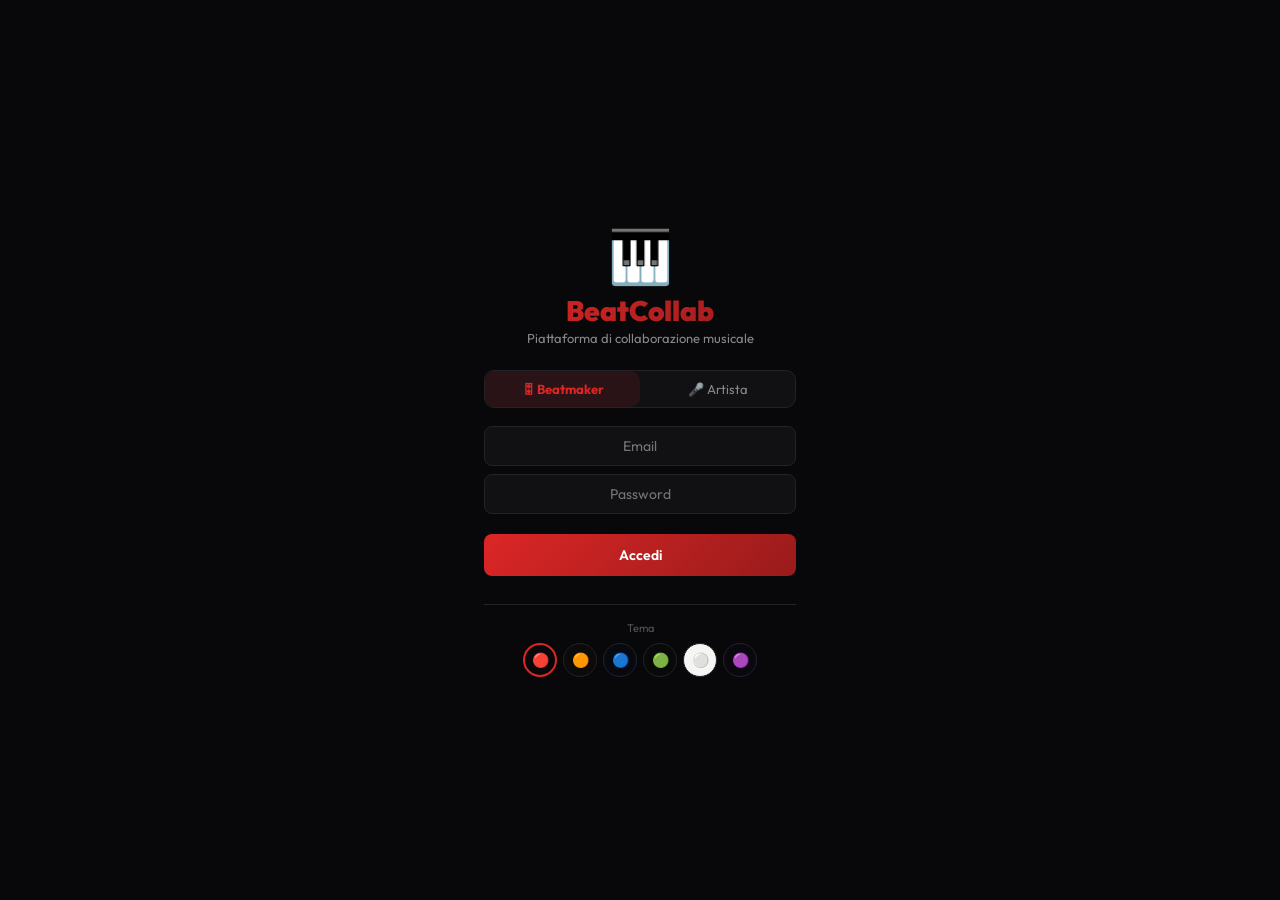
<file: index.html>
<!DOCTYPE html>
<html lang="it">
<head>
<meta charset="UTF-8">
<meta name="viewport" content="width=device-width,initial-scale=1.0">
<meta name="apple-mobile-web-app-capable" content="yes">
<meta name="apple-mobile-web-app-status-bar-style" content="black-translucent">
<meta name="theme-color" content="#08080a">
<link rel="manifest" href="[data-uri]">
<title>BeatCollab</title>
<link href="https://fonts.googleapis.com/css2?family=Outfit:wght@300;400;500;600;700;800;900&display=swap" rel="stylesheet">
<style>
:root{--bg:#08080a;--bg2:#111114;--bg3:#19191e;--card:#131316;--acc:#dc2626;--accH:#ef4444;--accM:rgba(220,38,38,.12);--tx:#f0f0f0;--tx2:#888;--tx3:#555;--brd:#222228;--play:#0c0c0e;--side:#0a0a0c;--grad:linear-gradient(135deg,#dc2626,#991b1b)}
*{margin:0;padding:0;box-sizing:border-box}
body{font-family:'Outfit',sans-serif;background:var(--bg);color:var(--tx);overflow:hidden;height:100vh;height:100dvh;font-size:14px;-webkit-tap-highlight-color:transparent}
::-webkit-scrollbar{width:5px}::-webkit-scrollbar-track{background:var(--bg2)}::-webkit-scrollbar-thumb{background:var(--brd);border-radius:3px}
input,select,textarea,button{font-family:inherit;outline:none}
.i{width:100%;padding:10px 14px;border-radius:8px;border:1px solid var(--brd);background:var(--bg2);color:var(--tx);font-size:14px}
.s{padding:10px 14px;border-radius:8px;border:1px solid var(--brd);background:var(--bg2);color:var(--tx);font-size:14px;cursor:pointer}
.t{width:100%;padding:14px;border-radius:10px;border:1px solid var(--brd);background:var(--bg2);color:var(--tx);font-size:14px;min-height:140px;resize:vertical;line-height:1.6}
.bp{padding:9px 18px;border-radius:8px;border:none;cursor:pointer;font-weight:600;font-size:13px;background:var(--grad);color:#fff;display:inline-flex;align-items:center;gap:7px;transition:all .12s}.bp:hover{filter:brightness(1.1)}
.bg{padding:9px 18px;border-radius:8px;border:1px solid var(--brd);cursor:pointer;font-weight:500;font-size:13px;background:transparent;color:var(--tx2);display:inline-flex;align-items:center;gap:7px;transition:all .12s}.bg:hover{border-color:var(--acc);color:var(--acc)}
.c{background:var(--card);border:1px solid var(--brd);border-radius:14px;padding:18px;transition:border-color .12s}.c:hover{border-color:color-mix(in srgb,var(--acc),transparent 50%)}
.cc{cursor:pointer}.cc:hover{transform:translateY(-2px)}
.b{display:inline-block;padding:3px 10px;border-radius:20px;font-size:11px;font-weight:600;background:var(--accM);color:var(--acc)}
.tg{display:inline-block;padding:2px 8px;border-radius:6px;font-size:11px;background:var(--bg3);color:var(--tx2);margin-right:4px}
.ov{position:fixed;inset:0;background:rgba(0,0,0,.6);z-index:200;display:flex;align-items:center;justify-content:center;backdrop-filter:blur(5px)}
.mo{background:var(--card);border-radius:16px;border:1px solid var(--brd);padding:24px;width:calc(100% - 32px);max-width:540px;max-height:85vh;overflow-y:auto}
.tb{padding:10px 14px;border-radius:8px 8px 0 0;cursor:pointer;font-size:13px;border:none;font-family:inherit;white-space:nowrap;background:transparent;color:var(--tx2);border-bottom:2px solid transparent;transition:all .12s}.tb.a{background:var(--accM);color:var(--acc);font-weight:700;border-bottom-color:var(--acc)}
.si{display:flex;align-items:center;gap:12px;padding:10px 18px;margin:2px 8px;border-radius:10px;cursor:pointer;transition:all .1s;font-size:13px;color:var(--tx2);white-space:nowrap;overflow:hidden}.si:hover{background:var(--bg3)}.si.a{background:var(--accM);color:var(--acc);font-weight:600}
.uz{position:relative;text-align:center;padding:40px 20px;color:var(--tx3);background:var(--bg2);border-radius:12px;border:2px dashed var(--brd);cursor:pointer;transition:all .12s}.uz:hover{border-color:var(--acc);background:var(--accM)}.uz input[type=file]{position:absolute;inset:0;width:100%;height:100%;opacity:0;cursor:pointer}
.ub{position:relative;overflow:hidden;border-radius:8px;display:inline-flex}.ub input[type=file]{position:absolute;inset:0;width:100%;height:100%;opacity:0;cursor:pointer}
.r{display:flex;align-items:center;gap:10px;padding:8px 12px;border-radius:8px;transition:background .1s}.r:hover{background:var(--bg3)}.r.act{background:var(--accM)}
.ib{background:none;border:none;cursor:pointer;padding:2px;flex-shrink:0;color:var(--tx2);transition:color .1s}.ib:hover{color:var(--acc)}
.eb{display:inline-flex;background:var(--bg3);border:1px solid var(--brd);border-radius:16px;padding:2px 8px;font-size:14px;cursor:pointer;transition:all .1s;margin:2px}.eb:hover{background:var(--accM);border-color:var(--acc)}
.cm{margin-bottom:12px;padding:10px 14px;background:var(--bg2);border-radius:10px;border:1px solid var(--brd)}.cm.mi{border-left:2px solid var(--acc)}
.pb{height:5px;background:var(--bg3);border-radius:3px;overflow:hidden}.pf{height:100%;background:var(--grad);border-radius:3px;transition:width .2s}
.sc{background:var(--bg2);border:1px solid var(--brd);border-radius:12px;padding:18px;margin-bottom:12px}
.sh{display:flex;align-items:center;gap:10px;margin-bottom:12px;font-size:15px;font-weight:700}
.fr{display:grid;grid-template-columns:1fr 1fr;gap:10px;margin-bottom:10px}
.fl{font-size:11px;color:var(--tx2);margin-bottom:3px;display:block}
.wv{width:100%;height:48px;border-radius:6px;cursor:pointer}
@keyframes fi{from{opacity:0;transform:translateY(5px)}to{opacity:1;transform:none}}.fi{animation:fi .2s ease}
/* Mobile */
@media(max-width:768px){
  .desk{display:none!important}
  .mob-tabs{display:flex!important}
  body{overflow:auto}
}
@media(min-width:769px){
  .mob-tabs{display:none!important}
}
.mob-tabs{position:fixed;bottom:0;left:0;right:0;height:60px;background:var(--play);border-top:1px solid var(--brd);display:flex;align-items:center;justify-content:space-around;z-index:40;padding-bottom:env(safe-area-inset-bottom)}
.mob-tabs button{background:none;border:none;color:var(--tx3);font-size:11px;display:flex;flex-direction:column;align-items:center;gap:2px;cursor:pointer;padding:6px 10px;border-radius:8px;font-family:inherit}.mob-tabs button.a{color:var(--acc);background:var(--accM)}
</style>
</head>
<body>
<div id="app"></div>
<script>
const $=s=>document.querySelector(s),$$=s=>document.querySelectorAll(s),uid=()=>Math.random().toString(36).slice(2,9),now=()=>Date.now();
const fmt=s=>{if(!s||!isFinite(s))return"0:00";return Math.floor(s/60)+":"+Math.floor(s%60).toString().padStart(2,"0")};
const esc=s=>s?String(s).replace(/&/g,'&amp;').replace(/</g,'&lt;').replace(/>/g,'&gt;').replace(/"/g,'&quot;').replace(/'/g,'&#39;'):'';
const mob=()=>window.innerWidth<769;

// ═══ STATE ═══
const S={
  in:false,role:null,user:null,theme:'crimsonNight',
  pg:'home',spid:null,said:null,ptab:'brano',atab:'progetti',sb:true,
  artists:[
    {id:"a1",name:"Onga",image:null,bio:"Artista urban emergente",genre:"Trap",email:"onga@mail.com",social:"@onga",spotify:"",instagram:"",pw:"1234"},
    {id:"a2",name:"Jody",image:null,bio:"Cantautore R&B / Soul",genre:"R&B",email:"jody@mail.com",social:"@jody",spotify:"",instagram:"",pw:"123"},
  ],
  projects:[],tracks:[],
  pl:[{id:"pl1",name:"I miei preferiti",tids:[]}],
  msgs:[{id:"m0",u:"Sistema",txt:"Benvenuti su BeatCollab! 🎹",ts:now(),pid:null,tp:"sys",att:[]}],
  creqs:[],notifs:[],
  // player
  tid:null,play:false,ct:0,vol:.8,shuf:false,rep:false,
  // ui
  upl:false,upP:0,upN:'',srch:'',
  lg:'all',ls:'recent',splid:null,cf:'all',
  auto:true,vis:{collab:1,library:0,charts:0},
};

const TH={
  crimsonNight:{n:"Crimson Night",e:"🔴",bg:"#08080a",b2:"#111114",b3:"#19191e",cd:"#131316",ac:"#dc2626",am:"rgba(220,38,38,.12)",tx:"#f0f0f0",t2:"#888",t3:"#555",bd:"#222228",pl:"#0c0c0e",sd:"#0a0a0c",gr:"linear-gradient(135deg,#dc2626,#991b1b)"},
  warmSlate:{n:"Warm Slate",e:"🟠",bg:"#0c0b09",b2:"#15140f",b3:"#1e1c16",cd:"#141310",ac:"#c2884a",am:"rgba(194,136,74,.10)",tx:"#e8e4dc",t2:"#8a8478",t3:"#5c5850",bd:"#28261e",pl:"#0e0d0a",sd:"#0a0908",gr:"linear-gradient(135deg,#c2884a,#8a5e30)"},
  deepOcean:{n:"Deep Ocean",e:"🔵",bg:"#060a10",b2:"#0c1220",b3:"#141e30",cd:"#0e1524",ac:"#3b82f6",am:"rgba(59,130,246,.10)",tx:"#dce4f0",t2:"#6880a0",t3:"#3e5070",bd:"#1a2640",pl:"#080e18",sd:"#060a12",gr:"linear-gradient(135deg,#2563eb,#1e40af)"},
  forestMoss:{n:"Forest Moss",e:"🟢",bg:"#080a08",b2:"#101410",b3:"#181e18",cd:"#0e120e",ac:"#4a9a5a",am:"rgba(74,154,90,.10)",tx:"#dce4dc",t2:"#708870",t3:"#4a5e4a",bd:"#1e2a1e",pl:"#0a0e0a",sd:"#06080a",gr:"linear-gradient(135deg,#4a9a5a,#2d6e3a)"},
  studioLight:{n:"Studio Light",e:"⚪",bg:"#f5f5f4",b2:"#fff",b3:"#ececea",cd:"#fff",ac:"#292524",am:"rgba(41,37,36,.06)",tx:"#1c1917",t2:"#78716c",t3:"#a8a29e",bd:"#d6d3d1",pl:"#fafaf9",sd:"#f5f5f4",gr:"linear-gradient(135deg,#292524,#0c0a09)"},
  purpleDusk:{n:"Purple Dusk",e:"🟣",bg:"#0a080e",b2:"#141020",b3:"#1e1830",cd:"#110e1c",ac:"#9070d0",am:"rgba(144,112,208,.10)",tx:"#e4e0f0",t2:"#8880a0",t3:"#585068",bd:"#241e38",pl:"#0c0a12",sd:"#08060c",gr:"linear-gradient(135deg,#9070d0,#6040a0)"},
};
const GEN=["Hip-Hop","Trap","R&B","Pop","Drill","Afrobeat","Reggaeton","Lo-Fi","House","Techno","Soul","Boom Bap"];
const SCA=["C Maj","C Min","D Maj","D Min","E Min","F Maj","F# Min","G Maj","G Min","A Min","Bb Maj","B Min"];
const MOO=["Dark","Melodic","Aggressive","Chill","Bouncy","Experimental","Emotional","Hard","Smooth","Ambient"];
const PTY=["Singolo","EP","Disco"];
const TABS=[{id:"brano",l:"♫ Brano"},{id:"recording",l:"🎙 Recording"},{id:"testo",l:"📝 Testo"},{id:"note",l:"💬 Note"},{id:"idea",l:"💡 Idea"},{id:"mix",l:"🎛 Mix"},{id:"master",l:"🏆 Master"},{id:"compenso",l:"💰 Compenso"}];
const EMO=["🔥","❤️","👏","💯","🎵","😍","👀","💪","😂","🙌"];
const MNAV=[{id:'home',l:'Home',ic:'🏠'},{id:'projects',l:'Progetti',ic:'📁'},{id:'artists',l:'Artisti',ic:'👥'},{id:'collab',l:'Collab',ic:'💬'},{id:'settings',l:'Altro',ic:'⚙️'}];

// ═══ HELPERS ═══
const au=new Audio();au.preload='auto';
au.ontimeupdate=()=>{S.ct=au.currentTime;uPl()};
au.onended=()=>{S.ct=0;if(S.rep){au.currentTime=0;au.play();return}pNx()};
au.onloadedmetadata=()=>{const t=gt(S.tid);if(t&&au.duration&&isFinite(au.duration)){t.dur=au.duration;uPl();drawWave()}};
function th(){const t=TH[S.theme],r=document.documentElement.style;r.setProperty('--bg',t.bg);r.setProperty('--bg2',t.b2);r.setProperty('--bg3',t.b3);r.setProperty('--card',t.cd);r.setProperty('--acc',t.ac);r.setProperty('--accM',t.am);r.setProperty('--tx',t.tx);r.setProperty('--tx2',t.t2);r.setProperty('--tx3',t.t3);r.setProperty('--brd',t.bd);r.setProperty('--play',t.pl);r.setProperty('--side',t.sd);r.setProperty('--grad',t.gr);document.querySelector('meta[name=theme-color]')?.setAttribute('content',t.bg)}
function gt(id){return S.tracks.find(x=>x.id===id)}
function gp(id){return S.projects.find(x=>x.id===id)}
function ga(id){return S.artists.find(x=>x.id===id)}
function vT(){return S.role==='bm'?S.tracks:S.tracks.filter(t=>t.aid===S.user?.aid)}
function vP(){return S.role==='bm'?S.projects:S.projects.filter(p=>p.aid===S.user?.aid)}
function vA(){return S.role==='bm'?S.artists:S.artists.filter(a=>a.id===S.user?.aid)}
function ntf(t){S.notifs.unshift({id:uid(),t,ts:now(),r:0})}
function q(){return vT().filter(t=>t.url)}

// ═══ SEARCH ═══
function doSearch(q){
  if(!q)return[];q=q.toLowerCase();
  const r=[];
  S.projects.forEach(p=>{if(p.title.toLowerCase().includes(q)||p.artistName.toLowerCase().includes(q))r.push({type:'project',id:p.id,name:p.title,sub:p.artistName})});
  S.artists.forEach(a=>{if(a.name.toLowerCase().includes(q))r.push({type:'artist',id:a.id,name:a.name,sub:a.genre})});
  S.tracks.forEach(t=>{if(t.name.toLowerCase().includes(q))r.push({type:'track',id:t.id,name:t.name,sub:ga(t.aid)?.name||''})});
  return r.slice(0,8);
}
function goResult(r){
  if(r.type==='project'){S.spid=r.id;S.ptab='brano';S.pg='pd'}
  else if(r.type==='artist'){S.said=r.id;S.atab='progetti';S.pg='ad'}
  else if(r.type==='track'){play(r.id)}
  S.srch='';R();
}

// ═══ AUDIO ═══
function play(id){const t=gt(id);if(!t)return;if(S.tid===id){if(S.play){au.pause();S.play=0}else au.play().then(()=>{S.play=1}).catch(()=>{});uPl();uPC();return}S.tid=id;S.ct=0;t.plays=(t.plays||0)+1;if(t.url){au.pause();au.src=t.url;au.load();au.play().then(()=>{S.play=1;uPl();uPC();drawWave()}).catch(()=>{S.play=0;uPl();uPC()})}else{au.pause();S.play=0}uPl();uPC()}
function pNx(){const L=q();if(!L.length){S.play=0;uPl();return}const i=L.findIndex(t=>t.id===S.tid);let n;if(S.shuf)n=Math.floor(Math.random()*L.length);else n=i>=0?(i+1)%L.length:0;play(L[n].id)}
function pPv(){const L=q();if(!L.length)return;if(au.currentTime>3){au.currentTime=0;S.ct=0;uPl();return}const i=L.findIndex(t=>t.id===S.tid);play(L[i>0?i-1:L.length-1].id)}
function sk(p){const d=au.duration||0;if(d&&isFinite(d)){au.currentTime=p*d;S.ct=p*d}}
function gd(t){if(S.tid===t.id&&au.duration&&isFinite(au.duration))return au.duration;return t.dur||0}

// ═══ WAVEFORM ═══
function drawWave(){
  const cv=$('#waveform');if(!cv)return;const ctx=cv.getContext('2d');const w=cv.width=cv.offsetWidth*2;const h=cv.height=96;ctx.clearRect(0,0,w,h);
  const T=TH[S.theme];const bars=80;for(let i=0;i<bars;i++){const v=Math.random()*.6+.2;const bw=w/bars*.7;const x=i*(w/bars);ctx.fillStyle=T.am;ctx.fillRect(x,h/2-v*h/2,bw,v*h);}}

// ═══ UPLOAD ═══
function upl(files,pid,aid){if(!files||!files.length)return;const exts=["mp3","wav","flac","ogg","m4a","aac","mp4","webm","opus","wma","aiff"];let d=0,tot=files.length;
  Array.from(files).forEach(f=>{S.upl=1;S.upN=f.name;S.upP=0;uUB();
    const url=URL.createObjectURL(f);let st=0;const iv=setInterval(()=>{st++;S.upP=Math.min(Math.round(st/10*100),99);uUB();if(st>=10){clearInterval(iv);S.upP=100;uUB();
      const ver=S.tracks.filter(t=>t.pid===pid&&t.name===f.name).length+1;
      const nt={id:'t'+uid(),name:f.name,dur:0,pid,aid,genre:gp(pid)?.genre||'Hip-Hop',plays:0,at:now(),url,sz:f.size,ver};
      S.tracks.unshift(nt);d++;if(d>=tot){setTimeout(()=>{S.upl=0;S.upP=0;play(nt.id);ntf('Traccia "'+f.name+'" caricata');R()},300)}}},50)});}
function dl(t){if(!t||!t.url)return;const a=document.createElement('a');a.href=t.url;a.download=t.name;document.body.appendChild(a);a.click();document.body.removeChild(a)}

// ═══ EXPORT ZIP (project) ═══
function exportProj(pid){
  const p=gp(pid);if(!p)return;
  const info=JSON.stringify(p,null,2);
  const blob=new Blob([info],{type:'application/json'});
  const a=document.createElement('a');a.href=URL.createObjectURL(blob);a.download=p.title+'_info.json';document.body.appendChild(a);a.click();document.body.removeChild(a);
  // Also download each track
  S.tracks.filter(t=>t.pid===pid).forEach(t=>dl(t));
  ntf('Progetto "'+p.title+'" esportato');
}

// ═══ CRUD ═══
function delP(id){if(!confirm('Eliminare progetto e tracce?'))return;S.tracks.filter(t=>t.pid===id).forEach(t=>{if(t.url)URL.revokeObjectURL(t.url)});S.tracks=S.tracks.filter(t=>t.pid!==id);S.projects=S.projects.filter(p=>p.id!==id);if(S.tid&&!gt(S.tid)){au.pause();S.tid=null;S.play=0}if(S.spid===id){S.spid=null;S.pg='home'}ntf('Progetto eliminato');R()}
function delA(id){if(!confirm('Eliminare artista e collegati?'))return;S.projects=S.projects.filter(p=>p.aid!==id);S.tracks=S.tracks.filter(t=>t.aid!==id);S.artists=S.artists.filter(a=>a.id!==id);if(S.said===id){S.said=null;S.pg='artists'}ntf('Artista eliminato');R()}
function delT(id){if(S.tid===id){au.pause();S.tid=null;S.play=0}const t=gt(id);if(t?.url)URL.revokeObjectURL(t.url);S.tracks=S.tracks.filter(x=>x.id!==id);S.pl.forEach(p=>{p.tids=p.tids.filter(x=>x!==id)});R()}

// ═══ COLLAB ═══
function sMsg(){const el=$('#ci');if(!el)return;const t=el.value.trim();if(!t)return;S.msgs.push({id:'m'+uid(),u:S.user?.name||'User',txt:t,ts:now(),pid:S.cf!=='all'?S.cf:null,tp:'txt',att:[]});el.value='';uCh()}
function sEmo(e){S.msgs.push({id:'m'+uid(),u:S.user?.name||'User',txt:e,ts:now(),pid:S.cf!=='all'?S.cf:null,tp:'emo',att:[]});uCh()}
function cAtt(files){if(!files?.length)return;Array.from(files).forEach(f=>{const isI=f.type.startsWith('image/'),isA=f.type.startsWith('audio/'),isP=f.name.endsWith('.pdf');let pv='',url='';if(isI){url=URL.createObjectURL(f);pv='<img src="'+url+'" style="max-width:220px;max-height:140px;border-radius:8px;margin-top:6px;display:block">'}else if(isA){url=URL.createObjectURL(f);pv='<audio controls src="'+url+'" style="margin-top:6px;width:100%;max-width:300px;height:32px"></audio>'}else if(isP){url=URL.createObjectURL(f)}
    S.msgs.push({id:'m'+uid(),u:S.user?.name||'User',txt:(isI?'🖼 ':isA?'🎵 ':isP?'📕 ':'📄 ')+f.name+' ('+(f.size/1048576).toFixed(1)+' MB)',ts:now(),pid:S.cf!=='all'?S.cf:null,tp:'file',att:[{name:f.name,tp:isI?'img':isA?'aud':'doc',url,pv}]})});uCh()}
function cReq(aid){const a=ga(aid);if(!a)return;S.creqs.push({id:'cr'+uid(),from:S.user?.name,to:aid,ts:now(),st:'pending'});S.msgs.push({id:'m'+uid(),u:'Sistema',txt:'📩 '+S.user?.name+' → richiesta collab a '+a.name,ts:now(),pid:null,tp:'sys',att:[]});ntf('Richiesta collab → '+a.name);uCh()}
function uCh(){const el=$('#cha');if(!el){R();return}const ms=S.cf==='all'?S.msgs:S.msgs.filter(m=>m.pid===S.cf);
  el.innerHTML=ms.map(m=>{const mi=m.u===S.user?.name;const sy=m.tp==='sys';const em=m.tp==='emo';return`<div class="cm ${mi?'mi':''}" ${sy?'style="background:transparent;border:none;padding:3px 14px;opacity:.6"':''}>
    ${!em?`<div style="display:flex;align-items:center;gap:8px;margin-bottom:3px"><b style="font-size:12px;color:${mi?'var(--acc)':sy?'var(--tx3)':'var(--tx)'}">${esc(m.u)}</b><span style="font-size:10px;color:var(--tx3)">${new Date(m.ts).toLocaleTimeString('it-IT',{hour:'2-digit',minute:'2-digit'})}</span>${m.pid&&gp(m.pid)?'<span class="tg">'+esc(gp(m.pid).title)+'</span>':''}</div>`:''}
    ${em?`<div style="display:flex;align-items:center;gap:8px"><span style="font-size:28px">${esc(m.txt)}</span><span style="font-size:10px;color:var(--tx3)">${esc(m.u)}</span></div>`:`<p style="font-size:13px;color:${sy?'var(--tx3)':'var(--tx2)'};line-height:1.4;margin:0">${esc(m.txt)}</p>`}
    ${(m.att||[]).map(a=>a.pv?a.pv:a.url&&a.tp==='doc'?'<a href="'+a.url+'" target="_blank" class="tg" style="margin-top:4px;padding:5px 10px;text-decoration:none;color:var(--acc)">📕 '+esc(a.name)+'</a>':'<div class="tg" style="margin-top:4px;padding:3px 8px">📄 '+esc(a.name)+'</div>').join('')}
  </div>`}).join('');el.scrollTop=el.scrollHeight}
function uUB(){const el=$('#upb');if(!el)return;el.innerHTML=S.upl?`<div style="padding:10px 14px;background:var(--card);border-radius:8px;border:1px solid var(--brd);margin-bottom:12px"><div style="display:flex;justify-content:space-between;margin-bottom:4px"><span style="font-size:12px;font-weight:600">⬆ ${esc(S.upN)}</span><span style="font-size:12px;color:var(--acc);font-weight:700">${S.upP}%</span></div><div class="pb"><div class="pf" style="width:${S.upP}%"></div></div></div>`:'';}

// ═══ PLAYER ═══
function uPl(){const el=$('#pl');if(!el)return;const t=S.tid?gt(S.tid):null;const d=t?gd(t):0;const p=d>0?(S.ct/d)*100:0;const a=t?ga(t.aid):null;const sc=S.shuf?'var(--acc)':'var(--tx3)',rc=S.rep?'var(--acc)':'var(--tx3)';
  el.innerHTML=t?`<div style="display:flex;align-items:center;gap:10px;width:${mob()?'auto':'200px'};flex-shrink:0;${mob()?'':''}"><div style="width:44px;height:44px;border-radius:8px;background:var(--grad);flex-shrink:0;display:flex;align-items:center;justify-content:center;font-size:18px">🎵</div>${mob()?'':`<div style="min-width:0"><div style="font-size:12px;font-weight:600;white-space:nowrap;overflow:hidden;text-overflow:ellipsis;max-width:130px">${esc(t.name)}</div><div style="font-size:10px;color:var(--tx2)">${esc(a?.name||'')}</div></div>`}</div>
  <div style="flex:1;display:flex;flex-direction:column;align-items:center;gap:2px"><div style="display:flex;align-items:center;gap:${mob()?10:14}px"><button class="ib" onclick="S.shuf=!S.shuf;uPl()" style="color:${sc};font-size:13px">🔀</button><button class="ib" onclick="pPv()" style="color:var(--tx);font-size:14px">⏮</button><button class="ib" onclick="play('${t.id}')" style="width:34px;height:34px;border-radius:50%;background:var(--grad);color:#fff;font-size:15px;display:flex;align-items:center;justify-content:center">${S.play?'⏸':'▶'}</button><button class="ib" onclick="pNx()" style="color:var(--tx);font-size:14px">⏭</button><button class="ib" onclick="S.rep=!S.rep;uPl()" style="color:${rc};font-size:13px">🔁</button></div>
  <div style="display:flex;align-items:center;gap:6px;width:100%;max-width:480px"><span style="font-size:9px;color:var(--tx3);width:32px;text-align:right">${fmt(S.ct)}</span><div style="flex:1;height:4px;background:var(--bg3);border-radius:2px;cursor:pointer;position:relative" onclick="sk(event.offsetX/this.offsetWidth)"><div style="height:100%;width:${p}%;background:var(--grad);border-radius:2px"></div><div style="position:absolute;top:-4px;left:${p}%;width:10px;height:10px;border-radius:50%;background:var(--acc);transform:translateX(-50%);pointer-events:none"></div></div><span style="font-size:9px;color:var(--tx3);width:32px">${fmt(d)}</span></div></div>
  ${mob()?'':`<div style="display:flex;align-items:center;gap:6px;width:120px;flex-shrink:0"><span style="font-size:12px;cursor:pointer" onclick="S.vol=S.vol>0?0:.8;au.volume=S.vol;uPl()">${S.vol>0?'🔊':'🔇'}</span><div style="flex:1;height:3px;background:var(--bg3);border-radius:2px;cursor:pointer" onclick="S.vol=Math.max(0,Math.min(1,event.offsetX/this.offsetWidth));au.volume=S.vol;uPl()"><div style="height:100%;width:${S.vol*100}%;background:var(--acc);border-radius:2px"></div></div><button class="ib" onclick="dl(gt('${t.id}'))" style="font-size:13px">⬇</button></div>`}
  `:`<div style="flex:1;display:flex;align-items:center;justify-content:center;gap:10px;color:var(--tx3)">🎵 <span style="font-size:12px">Seleziona un brano</span></div>`}
function uPC(){if(S.pg==='collab')return;const el=$('#pc');if(el)el.innerHTML=pgR()}

// ═══ RENDER ═══
function R(){th();au.volume=S.vol;if(!S.in){$('#app').innerHTML=lgn();return}
  // Auto dark
  if(window.matchMedia&&window.matchMedia('(prefers-color-scheme:light)').matches&&S.theme==='crimsonNight'){}
  const isMob=mob();
  $('#app').innerHTML=`<div style="display:flex;height:100vh;height:100dvh;overflow:hidden">
    ${isMob?'':`<div class="desk" style="width:${S.sb?210:56}px;min-width:${S.sb?210:56}px;background:var(--side);border-right:1px solid var(--brd);display:flex;flex-direction:column;transition:all .2s;overflow:hidden">
      <div onclick="S.pg='home';S.spid=S.said=null;R()" style="padding:${S.sb?'16px 18px':'16px 12px'};cursor:pointer;border-bottom:1px solid var(--brd);display:flex;align-items:center;gap:10px"><span style="font-size:20px">🎹</span>${S.sb?'<span style="font-size:15px;font-weight:900;background:var(--grad);-webkit-background-clip:text;-webkit-text-fill-color:transparent">BeatCollab</span>':''}</div>
      <div style="flex:1;padding:6px 0;overflow-y:auto">${navItems().map(i=>{const ac=S.pg===i.id||(i.id==='projects'&&S.pg==='pd')||(i.id==='artists'&&S.pg==='ad');return`<div class="si ${ac?'a':''}" onclick="S.pg='${i.id}';R()"><span style="font-size:15px">${i.ic}</span>${S.sb?'<span>'+i.l+'</span>':''}</div>`}).join('')}</div>
      <div onclick="S.sb=!S.sb;R()" style="padding:12px;border-top:1px solid var(--brd);cursor:pointer;color:var(--tx3);font-size:11px;text-align:center">${S.sb?'← Comprimi':'→'}</div>
    </div>`}
    <div style="flex:1;display:flex;flex-direction:column;overflow:hidden">
      <div style="height:48px;border-bottom:1px solid var(--brd);display:flex;align-items:center;justify-content:space-between;padding:0 16px;flex-shrink:0;gap:8px">
        <div style="flex:1;max-width:300px;position:relative"><input class="i" style="padding:7px 12px 7px 30px;font-size:13px" placeholder="Cerca..." value="${esc(S.srch)}" oninput="S.srch=this.value;updSearch()" onfocus="updSearch()" onblur="setTimeout(()=>{const e=$('#sres');if(e)e.style.display='none'},200)"><span style="position:absolute;left:10px;top:50%;transform:translateY(-50%);font-size:13px;color:var(--tx3)">🔍</span><div id="sres" style="display:none;position:absolute;top:100%;left:0;right:0;background:var(--card);border:1px solid var(--brd);border-radius:10px;margin-top:4px;max-height:260px;overflow-y:auto;z-index:100"></div></div>
        <div style="display:flex;align-items:center;gap:10px">${S.notifs.filter(n=>!n.r).length?`<span style="cursor:pointer;position:relative" onclick="S.notifs.forEach(n=>n.r=1);R()">🔔<span style="position:absolute;top:-4px;right:-4px;width:7px;height:7px;border-radius:50%;background:var(--acc)"></span></span>`:''}<span style="font-size:11px;color:var(--tx2)">${esc(S.user?.name||'')}</span></div>
      </div>
      <div id="pc" style="flex:1;overflow-y:auto;padding:${isMob?'16px':'20px 28px'};padding-bottom:${isMob?'140px':'100px'}" class="fi">${pgR()}</div>
    </div>
    <div id="pl" style="position:fixed;bottom:${isMob?60:0}px;left:${isMob?0:S.sb?210:56}px;right:0;height:${isMob?64:76}px;background:var(--play);border-top:1px solid var(--brd);display:flex;align-items:center;padding:0 ${isMob?10:20}px;gap:${isMob?8:14}px;z-index:30;transition:left .2s"></div>
    ${isMob?`<div class="mob-tabs">${MNAV.map(i=>`<button class="${S.pg===i.id||(i.id==='projects'&&S.pg==='pd')||(i.id==='artists'&&S.pg==='ad')?'a':''}" onclick="S.pg='${i.id}';R()"><span style="font-size:18px">${i.ic}</span><span>${i.l}</span></button>`).join('')}</div>`:''}
  </div>`;uPl();if(S.pg==='collab')setTimeout(()=>{const c=$('#cha');if(c)c.scrollTop=c.scrollHeight},30)}

function updSearch(){const el=$('#sres');if(!el)return;if(!S.srch){el.style.display='none';return}const r=doSearch(S.srch);if(!r.length){el.style.display='none';return}el.style.display='block';el.innerHTML=r.map(x=>`<div style="padding:8px 14px;cursor:pointer;display:flex;align-items:center;gap:8px;font-size:13px;border-bottom:1px solid var(--brd)" onmousedown="goResult(${JSON.stringify(x).replace(/"/g,'&quot;')})"><span style="font-size:14px">${x.type==='project'?'📁':x.type==='artist'?'👤':'🎵'}</span><div><div style="font-weight:600">${esc(x.name)}</div><div style="font-size:11px;color:var(--tx2)">${esc(x.sub)}</div></div></div>`).join('')}

function navItems(){const all=[{id:'home',l:'Home',ic:'🏠'},{id:'projects',l:'Progetti',ic:'📁'},{id:'artists',l:'Artisti',ic:'👥'},{id:'library',l:'Libreria',ic:'📚'},{id:'playlist',l:'Playlist',ic:'🎧'},{id:'collab',l:'Collab',ic:'💬'},{id:'charts',l:'Grafici',ic:'📊'},{id:'settings',l:'Impostazioni',ic:'⚙️'}];return S.role==='bm'?all:all.filter(i=>['home','projects','artists','settings'].includes(i.id)||(S.vis.collab&&i.id==='collab')||(S.vis.library&&i.id==='library'))}

function lgn(){return`<div style="min-height:100vh;min-height:100dvh;display:flex;align-items:center;justify-content:center"><div style="text-align:center;width:360px;padding:24px">
  <div style="font-size:52px;margin-bottom:4px">🎹</div><h1 style="font-size:28px;font-weight:900;background:var(--grad);-webkit-background-clip:text;-webkit-text-fill-color:transparent;margin:0 0 2px">BeatCollab</h1><p style="color:var(--tx2);font-size:13px;margin:0 0 24px">Piattaforma di collaborazione musicale</p>
  <div style="display:flex;background:var(--bg2);border-radius:10px;margin-bottom:18px;border:1px solid var(--brd)"><button id="lb" class="tb a" style="flex:1;border-radius:10px;border-bottom:none" onclick="$$('#lb,#la').forEach(b=>b.classList.remove('a'));this.classList.add('a');window._lm='bm';$('#lf').placeholder='Email'">🎛 Beatmaker</button><button id="la" class="tb" style="flex:1;border-radius:10px;border-bottom:none" onclick="$$('#lb,#la').forEach(b=>b.classList.remove('a'));this.classList.add('a');window._lm='ar';$('#lf').placeholder='Nome Artista'">🎤 Artista</button></div>
  <input id="lf" class="i" placeholder="Email" style="margin-bottom:8px;text-align:center"><input id="lp" class="i" type="password" placeholder="Password" style="text-align:center" onkeydown="if(event.key==='Enter')doL()"><div id="le" style="color:var(--acc);font-size:12px;margin-top:6px"></div>
  <button class="bp" style="width:100%;justify-content:center;margin-top:14px;padding:12px 0;font-size:14px" onclick="doL()">Accedi</button>
  <div style="margin-top:28px;border-top:1px solid var(--brd);padding-top:16px"><p style="font-size:11px;color:var(--tx3);margin-bottom:8px">Tema</p><div style="display:flex;gap:6px;justify-content:center;flex-wrap:wrap">${Object.entries(TH).map(([k,t])=>`<button onclick="S.theme='${k}';R()" style="width:34px;height:34px;border-radius:50%;border:${k===S.theme?'2px solid '+t.ac:'1px solid var(--brd)'};background:${t.bg};cursor:pointer;font-size:14px">${t.e}</button>`).join('')}</div></div>
</div></div>`}
window._lm='bm';
function doL(){const f=$('#lf').value,p=$('#lp').value;if(window._lm==='bm'){if(f==='beatcollabteam@gmail.com'&&p==='1234'){S.role='bm';S.user={name:'Beatmaker',role:'bm'};S.in=1;R();return}$('#le').textContent='Credenziali non valide'}else{const a=S.artists.find(x=>x.name.toLowerCase()===f.toLowerCase()&&x.pw===p);if(a){S.role='ar';S.user={name:a.name,role:'ar',aid:a.id};S.in=1;R();return}$('#le').textContent='Nome o password errati'}}

// ═══ TRACK ROW ═══
function tr(t,o={}){const ac=S.tid===t.id;const a=ga(t.aid);const p=gp(t.pid);const v=t.ver&&t.ver>1?' <span class="b" style="font-size:9px;padding:1px 6px">v'+t.ver+'</span>':'';
  return`<div class="r ${ac?'act':''}"><button class="ib" onclick="play('${t.id}')" style="color:var(--acc)">${S.play&&ac?'⏸':'▶'}</button><div style="flex:1;min-width:0"><div style="font-size:13px;font-weight:500;white-space:nowrap;overflow:hidden;text-overflow:ellipsis">${esc(t.name)}${v}</div><div style="font-size:11px;color:var(--tx2)">${o.sa?esc(a?.name||''):''}${o.sa&&o.sp?' · ':''}${o.sp?esc(p?.title||''):''}${t.sz?' · '+(t.sz/1048576).toFixed(1)+' MB':''}</div></div><span style="font-size:10px;color:var(--tx3)">${t.plays||0}▶</span><span style="font-size:10px;color:var(--tx3)">${t.dur>0?fmt(t.dur):'--:--'}</span>${t.url?`<button class="ib" onclick="dl(gt('${t.id}'))">⬇</button>`:''} ${o.del?`<button class="ib" style="color:var(--tx3)" onclick="delT('${t.id}')">🗑</button>`:''}</div>`}

// ═══ PAGES ═══
function pgR(){return({home:pgH,projects:pgPs,pd:pgPD,artists:pgAs,ad:pgAD,library:pgL,playlist:pgPl,collab:pgC,charts:pgCh,settings:pgS}[S.pg]||pgH)()}

function pgH(){const ps=vP(),ts=vT();return`<div>
  <div style="display:flex;justify-content:space-between;align-items:center;margin-bottom:20px"><div><h1 style="font-size:${mob()?20:24}px;font-weight:800">Ciao, ${esc(S.user?.name)}</h1><p style="color:var(--tx2);margin-top:3px;font-size:13px">${ps.length} progetti</p></div>${S.role==='bm'?'<button class="bp" onclick="oPF()">+ Nuovo</button>':''}</div>
  <div style="display:grid;grid-template-columns:repeat(${mob()?2:4},1fr);gap:10px;margin-bottom:24px">${[{l:'Progetti',v:ps.length,ic:'📁',pg:'projects'},{l:'Artisti',v:vA().length,ic:'👥',pg:'artists'},{l:'Tracce',v:ts.length,ic:'🎵',pg:'library'},{l:'Ascolti',v:ts.reduce((a,t)=>a+(t.plays||0),0),ic:'📊',pg:'charts'}].map(s=>`<div class="c cc" onclick="S.pg='${s.pg}';R()" style="text-align:center;padding:14px 10px"><div style="color:var(--acc);font-size:20px;margin-bottom:6px">${s.ic}</div><div style="font-size:20px;font-weight:800">${s.v}</div><div style="font-size:11px;color:var(--tx2);margin-top:2px">${s.l}</div></div>`).join('')}</div>
  ${ps.length?`<h2 style="font-size:15px;font-weight:700;margin-bottom:12px">Progetti</h2><div style="display:grid;grid-template-columns:repeat(auto-fill,minmax(${mob()?'160px':'240px'},1fr));gap:12px">${ps.map(p=>`<div class="c cc" onclick="S.spid='${p.id}';S.ptab='brano';S.pg='pd';R()"><div style="display:flex;gap:12px;align-items:center"><div style="width:44px;height:44px;border-radius:10px;flex-shrink:0;background:var(--grad);display:flex;align-items:center;justify-content:center;font-size:18px">🎵</div><div style="flex:1;min-width:0"><div style="font-size:14px;font-weight:700;overflow:hidden;text-overflow:ellipsis;white-space:nowrap">${esc(p.title)}</div><div style="font-size:11px;color:var(--tx2)">${esc(p.artistName)}</div><div style="margin-top:3px"><span class="tg">${p.bpm}</span><span class="tg">${esc(p.type)}</span></div></div></div></div>`).join('')}</div>`:'<div style="text-align:center;padding:50px 0;color:var(--tx3)"><div style="font-size:44px;margin-bottom:10px">🎵</div><p>Nessun progetto ancora.</p></div>'}
</div>`}

function pgPD(){const p=gp(S.spid);if(!p)return'';if(!p.sec)p.sec={};const pt=S.tracks.filter(t=>t.pid===p.id);
  const secH=()=>{const tb=S.ptab;
    if(tb==='brano')return`<div style="display:flex;justify-content:space-between;align-items:center;margin-bottom:14px"><h3 style="font-size:14px;font-weight:700">File Audio</h3><div style="display:flex;gap:8px"><button class="bg" style="font-size:12px" onclick="exportProj('${p.id}')">📦 Esporta</button><div class="ub"><div class="bp" style="pointer-events:none;font-size:12px">⬆ Carica</div><input type="file" accept="audio/*,.mp3,.wav,.flac,.ogg,.m4a,.mp4" multiple onchange="upl(this.files,'${p.id}','${p.aid}');this.value=''"></div></div></div><div id="upb"></div>
      <canvas id="waveform" class="wv" style="margin-bottom:12px;background:var(--bg2);display:${S.tid&&pt.find(t=>t.id===S.tid)?'block':'none'}"></canvas>
      ${pt.length===0?`<div class="uz"><div style="font-size:40px;margin-bottom:6px">⬆</div><p style="font-weight:600;color:var(--tx2)">Clicca o trascina audio</p><p style="font-size:12px;margin-top:4px">MP3, WAV, FLAC, OGG, M4A, MP4</p><input type="file" accept="audio/*,.mp3,.wav,.flac,.ogg,.m4a,.mp4" multiple onchange="upl(this.files,'${p.id}','${p.aid}');this.value=''"></div>`:
      `<div class="c" style="padding:0;overflow:hidden">${pt.map(t=>tr(t,{sa:1,del:1})).join('')}</div><div class="uz" style="padding:14px;margin-top:10px;border-width:1px"><span>+ Aggiungi file</span><input type="file" accept="audio/*,.mp3,.wav,.flac,.ogg,.m4a,.mp4" multiple onchange="upl(this.files,'${p.id}','${p.aid}');this.value=''"></div>`}`;
    if(tb==='recording')return`<div class="sc"><div class="sh">🎙 Recording Session</div><div class="fr"><div><span class="fl">Studio</span><input class="i" value="${esc(p.sec.rSt||'')}" onchange="gp('${p.id}').sec.rSt=this.value"></div><div><span class="fl">Data</span><input class="i" type="date" value="${esc(p.sec.rDt||'')}" onchange="gp('${p.id}').sec.rDt=this.value"></div></div><div class="fr"><div><span class="fl">Ingegnere</span><input class="i" value="${esc(p.sec.rEn||'')}" onchange="gp('${p.id}').sec.rEn=this.value"></div><div><span class="fl">Durata</span><input class="i" value="${esc(p.sec.rDr||'')}" onchange="gp('${p.id}').sec.rDr=this.value" placeholder="4 ore"></div></div><span class="fl">Note</span><textarea class="t" onchange="gp('${p.id}').sec.rNt=this.value">${esc(p.sec.rNt||'')}</textarea></div>`;
    if(tb==='testo')return`<div class="sc"><div class="sh">📝 Testo</div><div class="fr"><div><span class="fl">Autore</span><input class="i" value="${esc(p.sec.tAu||'')}" onchange="gp('${p.id}').sec.tAu=this.value"></div><div><span class="fl">Lingua</span><input class="i" value="${esc(p.sec.tLn||'Italiano')}" onchange="gp('${p.id}').sec.tLn=this.value"></div></div><span class="fl">Testo</span><textarea class="t" style="min-height:220px;font-family:monospace" onchange="gp('${p.id}').sec.txt=this.value">${esc(p.sec.txt||'')}</textarea></div>`;
    if(tb==='note')return`<div class="sc"><div class="sh">💬 Note & Commenti</div><p style="font-size:12px;color:var(--tx3);margin-bottom:8px">Usa [1:32] per note con timestamp — clicca per saltare a quel punto</p><textarea class="t" id="notes-ta" onchange="gp('${p.id}').sec.nt=this.value">${esc(p.sec.nt||'')}</textarea><div id="ts-links" style="margin-top:8px;display:flex;flex-wrap:wrap;gap:4px"></div></div>`;
    if(tb==='idea')return`<div class="sc"><div class="sh">💡 Idea & Concept</div><div class="fr"><div><span class="fl">Mood</span><input class="i" value="${esc(p.sec.iMo||'')}" onchange="gp('${p.id}').sec.iMo=this.value" placeholder="Notturno, malinconico"></div><div><span class="fl">Riferimenti</span><input class="i" value="${esc(p.sec.iRf||'')}" onchange="gp('${p.id}').sec.iRf=this.value" placeholder="Travis Scott, Drake"></div></div><span class="fl">Concept</span><textarea class="t" onchange="gp('${p.id}').sec.iDe=this.value">${esc(p.sec.iDe||'')}</textarea></div>`;
    if(tb==='mix')return`<div class="sc"><div class="sh">🎛 Mix</div><div class="fr"><div><span class="fl">Mix Engineer</span><input class="i" value="${esc(p.sec.mEn||'')}" onchange="gp('${p.id}').sec.mEn=this.value"></div><div><span class="fl">Stato</span><select class="s" style="width:100%" onchange="gp('${p.id}').sec.mSt=this.value">${['Da iniziare','In corso','Revisione','Completato'].map(s=>`<option ${p.sec.mSt===s?'selected':''}>${s}</option>`).join('')}</select></div></div><span class="fl">Note mix</span><textarea class="t" onchange="gp('${p.id}').sec.mNt=this.value">${esc(p.sec.mNt||'')}</textarea></div>`;
    if(tb==='master')return`<div class="sc"><div class="sh">🏆 Master</div><div class="fr"><div><span class="fl">Mastering Eng.</span><input class="i" value="${esc(p.sec.maEn||'')}" onchange="gp('${p.id}').sec.maEn=this.value"></div><div><span class="fl">Stato</span><select class="s" style="width:100%" onchange="gp('${p.id}').sec.maSt=this.value">${['Da iniziare','In corso','Completato'].map(s=>`<option ${p.sec.maSt===s?'selected':''}>${s}</option>`).join('')}</select></div></div><div class="fr"><div><span class="fl">LUFS</span><input class="i" value="${esc(p.sec.maLu||'-14')}" onchange="gp('${p.id}').sec.maLu=this.value"></div><div><span class="fl">Formato</span><input class="i" value="${esc(p.sec.maFm||'WAV 24bit')}" onchange="gp('${p.id}').sec.maFm=this.value"></div></div><span class="fl">Note</span><textarea class="t" style="min-height:80px" onchange="gp('${p.id}').sec.maNt=this.value">${esc(p.sec.maNt||'')}</textarea></div>`;
    if(tb==='compenso')return`<div class="sc"><div class="sh">💰 Compenso</div><div class="fr"><div><span class="fl">Tipo</span><select class="s" style="width:100%" onchange="gp('${p.id}').sec.cTy=this.value">${['Flat fee','Royalty split','Collaborazione','Da definire'].map(s=>`<option ${p.sec.cTy===s?'selected':''}>${s}</option>`).join('')}</select></div><div><span class="fl">Importo/Split</span><input class="i" value="${esc(p.sec.cAm||'')}" onchange="gp('${p.id}').sec.cAm=this.value" placeholder="€500 o 50/50"></div></div><div class="fr"><div><span class="fl">Stato</span><select class="s" style="width:100%" onchange="gp('${p.id}').sec.cSt=this.value">${['Non pagato','Parziale','Pagato'].map(s=>`<option ${p.sec.cSt===s?'selected':''}>${s}</option>`).join('')}</select></div><div><span class="fl">Data</span><input class="i" type="date" value="${esc(p.sec.cDt||'')}" onchange="gp('${p.id}').sec.cDt=this.value"></div></div><span class="fl">Note</span><textarea class="t" style="min-height:60px" onchange="gp('${p.id}').sec.cNt=this.value">${esc(p.sec.cNt||'')}</textarea></div>`;
    return''};
  return`<div><div style="display:flex;gap:16px;align-items:flex-start;margin-bottom:20px"><div style="width:${mob()?60:76}px;height:${mob()?60:76}px;border-radius:12px;flex-shrink:0;background:var(--grad);display:flex;align-items:center;justify-content:center;font-size:28px">🎵</div><div style="flex:1"><div style="display:flex;align-items:center;gap:8px;flex-wrap:wrap"><h1 style="font-size:${mob()?18:22}px;font-weight:800">${esc(p.title)}</h1><span class="b">${p.type}</span></div><p style="color:var(--tx2);margin:3px 0;font-size:13px">${esc(p.artistName)} · ${p.bpm} BPM · ${esc(p.scale)} · ${esc(p.genre)}</p><div style="display:flex;gap:6px;margin-top:8px;flex-wrap:wrap"><button class="bg" style="font-size:12px" onclick="S.pg='home';R()">← Home</button>${S.role==='bm'?`<button class="bg" style="font-size:12px" onclick="oPF('${p.id}')">✏</button><button class="bg" style="font-size:12px;color:var(--acc)" onclick="delP('${p.id}')">🗑</button>`:''}</div></div></div>
  <div style="display:flex;gap:2px;overflow-x:auto;margin-bottom:16px;padding-bottom:6px;border-bottom:1px solid var(--brd)">${TABS.map(t=>`<button class="tb ${S.ptab===t.id?'a':''}" onclick="S.ptab='${t.id}';R()">${t.l}</button>`).join('')}</div>
  <div style="min-height:250px">${secH()}</div></div>`}

function pgPs(){const ps=vP(),gr={};ps.forEach(p=>{(gr[p.artistName]=gr[p.artistName]||[]).push(p)});return`<div><div style="display:flex;justify-content:space-between;align-items:center;margin-bottom:20px"><h1 style="font-size:20px;font-weight:800">Progetti</h1>${S.role==='bm'?'<button class="bp" onclick="oPF()">+ Nuovo</button>':''}</div>${Object.entries(gr).map(([n,ps])=>`<div style="margin-bottom:20px"><h3 style="font-size:13px;font-weight:700;color:var(--acc);margin-bottom:8px">👤 ${esc(n)}</h3><div style="display:grid;grid-template-columns:repeat(auto-fill,minmax(240px,1fr));gap:10px">${ps.map(p=>`<div class="c cc" onclick="S.spid='${p.id}';S.ptab='brano';S.pg='pd';R()"><div style="font-weight:700">${esc(p.title)}</div><div style="font-size:11px;color:var(--tx2);margin-top:2px">${p.bpm} BPM · ${esc(p.genre)} · <span class="b">${p.type}</span></div></div>`).join('')}</div></div>`).join('')}${!ps.length?'<p style="text-align:center;color:var(--tx3);padding:40px">Nessun progetto</p>':''}</div>`}

function pgAs(){return`<div><div style="display:flex;justify-content:space-between;align-items:center;margin-bottom:20px"><h1 style="font-size:20px;font-weight:800">Artisti</h1>${S.role==='bm'?'<button class="bp" onclick="oAF()">+ Aggiungi</button>':''}</div><div style="display:grid;grid-template-columns:repeat(auto-fill,minmax(${mob()?'150px':'200px'},1fr));gap:12px">${vA().map(a=>`<div class="c cc" onclick="S.said='${a.id}';S.atab='progetti';S.pg='ad';R()" style="text-align:center"><div style="width:56px;height:56px;border-radius:50%;margin:0 auto 8px;background:var(--grad);display:flex;align-items:center;justify-content:center;font-size:24px">👤</div><div style="font-size:15px;font-weight:700">${esc(a.name)}</div><div style="font-size:11px;color:var(--tx2)">${esc(a.genre)}</div><div style="display:flex;justify-content:center;gap:4px;margin-top:4px">${a.spotify?'<span>🟢</span>':''}${a.instagram?'<span>📸</span>':''}</div></div>`).join('')}</div></div>`}

function pgAD(){const a=ga(S.said);if(!a)return'';const ap=S.projects.filter(p=>p.aid===a.id),at=S.tracks.filter(t=>t.aid===a.id);
  return`<div><div style="display:flex;gap:16px;align-items:center;margin-bottom:20px"><div style="width:76px;height:76px;border-radius:50%;flex-shrink:0;background:var(--grad);display:flex;align-items:center;justify-content:center;font-size:32px">👤</div><div><h1 style="font-size:22px;font-weight:800">${esc(a.name)}</h1><p style="color:var(--tx2);font-size:12px">${esc(a.genre)} · ${esc(a.bio)}</p><div style="display:flex;gap:6px;align-items:center;margin:3px 0;flex-wrap:wrap">${a.social?'<span style="font-size:11px;color:var(--acc)">'+esc(a.social)+'</span>':''}${a.spotify?'<a href="'+esc(a.spotify)+'" target="_blank" style="font-size:12px">🟢</a>':''}${a.instagram?'<a href="https://instagram.com/'+esc(a.instagram.replace('@',''))+'" target="_blank" style="font-size:12px">📸</a>':''}</div><div style="display:flex;gap:6px;margin-top:8px"><button class="bg" style="font-size:12px" onclick="S.pg='artists';R()">←</button>${S.role==='bm'?`<button class="bg" style="font-size:12px" onclick="oAF('${a.id}')">✏</button><button class="bg" style="font-size:12px;color:#e55" onclick="delA('${a.id}')">🗑</button>`:''}</div></div></div>
  <div style="display:grid;grid-template-columns:repeat(3,1fr);gap:8px;margin-bottom:16px">${[{l:'Progetti',v:ap.length},{l:'Tracce',v:at.length},{l:'Ascolti',v:at.reduce((s,t)=>s+(t.plays||0),0)}].map(s=>`<div class="c" style="text-align:center;padding:10px"><div style="font-size:18px;font-weight:800">${s.v}</div><div style="font-size:10px;color:var(--tx2)">${s.l}</div></div>`).join('')}</div>
  <div style="display:flex;gap:4px;margin-bottom:12px;border-bottom:1px solid var(--brd);padding-bottom:4px">${['progetti','tracce'].map(t=>`<button class="tb ${S.atab===t?'a':''}" onclick="S.atab='${t}';R()">${t==='progetti'?'📁 Progetti':'🎵 Tracce'}</button>`).join('')}</div>
  ${S.atab==='progetti'?`<div style="display:grid;grid-template-columns:repeat(auto-fill,minmax(220px,1fr));gap:10px">${ap.map(p=>`<div class="c cc" onclick="S.spid='${p.id}';S.pg='pd';R()"><div style="font-weight:600">${esc(p.title)}</div><div style="font-size:11px;color:var(--tx2)">${p.bpm} BPM · ${p.type}</div></div>`).join('')}</div>`:at.map(t=>tr(t,{sp:1})).join('')||'<p style="color:var(--tx3);text-align:center;padding:16px">Nessuna traccia</p>'}
</div>`}

function pgL(){let fl=[...vT()];if(S.lg!=='all')fl=fl.filter(t=>t.genre===S.lg);if(S.ls==='recent')fl.sort((a,b)=>b.at-a.at);if(S.ls==='plays')fl.sort((a,b)=>(b.plays||0)-(a.plays||0));if(S.ls==='name')fl.sort((a,b)=>a.name.localeCompare(b.name));
  return`<div><h1 style="font-size:20px;font-weight:800;margin-bottom:14px">Libreria</h1><div style="display:flex;gap:8px;margin-bottom:16px;flex-wrap:wrap"><select class="s" onchange="S.lg=this.value;R()"><option value="all">Tutti</option>${GEN.map(g=>`<option ${S.lg===g?'selected':''}>${g}</option>`).join('')}</select><select class="s" onchange="S.ls=this.value;R()"><option value="recent" ${S.ls==='recent'?'selected':''}>Recenti</option><option value="plays" ${S.ls==='plays'?'selected':''}>Ascoltati</option><option value="name" ${S.ls==='name'?'selected':''}>Nome</option></select></div><div class="c" style="padding:0;overflow:hidden">${fl.length?fl.map(t=>tr(t,{sa:1,sp:1,del:S.role==='bm'})).join(''):'<p style="padding:20px;text-align:center;color:var(--tx3)">Nessun brano</p>'}</div></div>`}

function pgPl(){return`<div><div style="display:flex;justify-content:space-between;align-items:center;margin-bottom:20px"><h1 style="font-size:20px;font-weight:800">Playlist</h1><button class="bp" onclick="const n=prompt('Nome:');if(n){S.pl.unshift({id:'pl'+uid(),name:n,tids:[]});R()}">+ Nuova</button></div><div style="display:grid;grid-template-columns:repeat(auto-fill,minmax(160px,1fr));gap:12px">${S.pl.map(p=>`<div class="c cc"><div style="width:100%;padding-top:70%;border-radius:8px;margin-bottom:10px;background:var(--grad);position:relative"><span style="position:absolute;top:50%;left:50%;transform:translate(-50%,-50%);font-size:32px">🎧</span></div><div style="font-weight:700;font-size:13px">${esc(p.name)}</div><div style="font-size:11px;color:var(--tx2)">${p.tids.length} brani</div></div>`).join('')}</div></div>`}

function pgC(){const ms=S.cf==='all'?S.msgs:S.msgs.filter(m=>m.pid===S.cf);const oa=S.artists.filter(a=>a.id!==S.user?.aid);
  return`<div style="display:flex;flex-direction:column;height:calc(100vh - ${mob()?'190px':'160px'})">
    <div style="display:flex;justify-content:space-between;align-items:center;margin-bottom:10px;flex-wrap:wrap;gap:6px">
      <h1 style="font-size:20px;font-weight:800">Collab</h1>
      <div style="display:flex;gap:6px;flex-wrap:wrap"><select class="s" style="font-size:12px;padding:6px 10px" onchange="S.cf=this.value;R()"><option value="all">Tutti</option>${S.projects.map(p=>`<option value="${p.id}" ${S.cf===p.id?'selected':''}>${esc(p.title)}</option>`).join('')}</select>${S.role==='bm'&&oa.length?`<select class="s" style="font-size:12px;padding:6px 10px" onchange="if(this.value){cReq(this.value);this.value=''}"><option value="">📩 Collab</option>${oa.map(a=>`<option value="${a.id}">${esc(a.name)}</option>`).join('')}</select>`:''}</div>
    </div>
    <div id="cha" style="flex:1;overflow-y:auto;padding:2px;margin-bottom:6px">${ms.map(m=>{const mi=m.u===S.user?.name;const sy=m.tp==='sys';const em=m.tp==='emo';return`<div class="cm ${mi?'mi':''}" ${sy?'style="background:transparent;border:none;padding:2px 12px;opacity:.6"':''}>
      ${!em?`<div style="display:flex;align-items:center;gap:6px;margin-bottom:2px"><b style="font-size:12px;color:${mi?'var(--acc)':sy?'var(--tx3)':'var(--tx)'}">${esc(m.u)}</b><span style="font-size:9px;color:var(--tx3)">${new Date(m.ts).toLocaleTimeString('it-IT',{hour:'2-digit',minute:'2-digit'})}</span>${m.pid&&gp(m.pid)?'<span class="tg">'+esc(gp(m.pid).title)+'</span>':''}</div>`:''}
      ${em?`<div style="display:flex;align-items:center;gap:6px"><span style="font-size:26px">${esc(m.txt)}</span><span style="font-size:10px;color:var(--tx3)">${esc(m.u)}</span></div>`:`<p style="font-size:13px;color:${sy?'var(--tx3)':'var(--tx2)'};line-height:1.4;margin:0">${esc(m.txt)}</p>`}
      ${(m.att||[]).map(a=>a.pv||'<div class="tg" style="margin-top:4px;padding:3px 8px">📄 '+esc(a.name)+'</div>').join('')}
    </div>`}).join('')}</div>
    <div style="display:flex;gap:3px;margin-bottom:6px;flex-wrap:wrap">${EMO.map(e=>`<button class="eb" onclick="sEmo('${e}')">${e}</button>`).join('')}</div>
    <div style="display:flex;gap:6px;align-items:center"><div class="ub" style="flex-shrink:0"><button class="bg" style="padding:8px 10px;pointer-events:none;font-size:12px">📎</button><input type="file" accept="image/*,audio/*,.pdf,.txt,.doc,.docx,.xls,.xlsx,.ppt,.pptx" multiple onchange="cAtt(this.files);this.value=''"></div><input id="ci" class="i" style="flex:1;padding:8px 12px" placeholder="Messaggio..." onkeydown="if(event.key==='Enter'){event.preventDefault();sMsg()}"><button class="bp" style="padding:8px 14px" onclick="sMsg()">📤</button></div>
  </div>`}

function pgCh(){const ts=vT();if(!ts.length)return'<div><h1 style="font-size:20px;font-weight:800;margin-bottom:20px">Grafici</h1><p style="text-align:center;color:var(--tx3);padding:50px">Carica tracce per i grafici</p></div>';
  const top=[...ts].sort((a,b)=>(b.plays||0)-(a.plays||0)).slice(0,8);const gd={};ts.forEach(t=>{gd[t.genre]=(gd[t.genre]||0)+(t.plays||0)});const mP=Math.max(...top.map(t=>t.plays||0),1),mG=Math.max(...Object.values(gd),1);
  const ad={};ts.forEach(t=>{const n=ga(t.aid)?.name||'?';ad[n]=(ad[n]||0)+(t.plays||0)});const mA=Math.max(...Object.values(ad),1);
  const mo={};ts.forEach(t=>{const d=new Date(t.at);const k=d.getFullYear()+'-'+String(d.getMonth()+1).padStart(2,'0');mo[k]=(mo[k]||0)+1});const mM=Math.max(...Object.values(mo),1);
  return`<div><h1 style="font-size:20px;font-weight:800;margin-bottom:20px">Grafici</h1>
  <div style="display:grid;grid-template-columns:${mob()?'1fr':'1fr 1fr'};gap:16px;margin-bottom:16px">
    <div class="c"><h3 style="font-size:13px;font-weight:700;margin-bottom:12px">🔥 Top Brani</h3>${top.map(t=>`<div style="display:flex;align-items:center;gap:8px;margin-bottom:6px"><div style="font-size:11px;width:100px;overflow:hidden;text-overflow:ellipsis;white-space:nowrap">${esc(t.name.split('-')[0])}</div><div style="flex:1;height:14px;background:var(--bg3);border-radius:3px;overflow:hidden"><div style="height:100%;width:${((t.plays||0)/mP)*100}%;background:var(--grad);border-radius:3px"></div></div><span style="font-size:10px;color:var(--tx2);width:22px;text-align:right">${t.plays||0}</span></div>`).join('')}</div>
    <div class="c"><h3 style="font-size:13px;font-weight:700;margin-bottom:12px">🎵 Per Genere</h3>${Object.entries(gd).sort(([,a],[,b])=>b-a).map(([g,p])=>`<div style="display:flex;align-items:center;gap:8px;margin-bottom:6px"><div style="font-size:11px;width:60px">${esc(g)}</div><div style="flex:1;height:14px;background:var(--bg3);border-radius:3px;overflow:hidden"><div style="height:100%;width:${(p/mG)*100}%;background:var(--grad);border-radius:3px"></div></div><span style="font-size:10px;color:var(--tx2);width:22px;text-align:right">${p}</span></div>`).join('')}</div>
  </div>
  <div style="display:grid;grid-template-columns:${mob()?'1fr':'1fr 1fr'};gap:16px">
    <div class="c"><h3 style="font-size:13px;font-weight:700;margin-bottom:12px">👤 Per Artista</h3><div style="display:flex;gap:14px;align-items:flex-end;height:130px">${Object.entries(ad).map(([n,p])=>`<div style="flex:1;text-align:center"><div style="height:${(p/mA)*100}px;background:var(--grad);border-radius:5px 5px 0 0;min-height:4px"></div><div style="font-size:10px;font-weight:600;margin-top:4px">${esc(n)}</div><div style="font-size:9px;color:var(--tx2)">${p}</div></div>`).join('')}</div></div>
    <div class="c"><h3 style="font-size:13px;font-weight:700;margin-bottom:12px">📈 Upload/Mese</h3><div style="display:flex;gap:10px;align-items:flex-end;height:130px">${Object.entries(mo).sort().slice(-6).map(([k,v])=>`<div style="flex:1;text-align:center"><div style="height:${(v/mM)*100}px;background:var(--grad);border-radius:5px 5px 0 0;min-height:4px"></div><div style="font-size:9px;color:var(--tx2);margin-top:4px">${k.slice(5)}</div><div style="font-size:10px;font-weight:600">${v}</div></div>`).join('')}</div></div>
  </div></div>`}

function pgS(){const tg=(on,fn)=>`<div onclick="${fn}" style="width:40px;height:22px;border-radius:11px;background:${on?'var(--acc)':'var(--bg3)'};position:relative;cursor:pointer;flex-shrink:0"><div style="width:16px;height:16px;border-radius:50%;background:#fff;position:absolute;top:3px;left:${on?21:3}px;transition:left .15s"></div></div>`;
  return`<div><h1 style="font-size:20px;font-weight:800;margin-bottom:20px">Impostazioni</h1>
  <div class="c" style="margin-bottom:14px"><h3 style="font-size:14px;font-weight:700;margin-bottom:14px">🎨 Tema</h3><div style="display:grid;grid-template-columns:repeat(3,1fr);gap:8px">${Object.entries(TH).map(([k,t])=>`<div onclick="S.theme='${k}';R()" style="padding:12px;border-radius:10px;cursor:pointer;text-align:center;background:${t.bg};border:${k===S.theme?'2px solid '+t.ac:'1px solid var(--brd)'}">${t.e}<div style="font-size:11px;font-weight:600;margin-top:4px;color:${t.tx}">${t.n}</div></div>`).join('')}</div></div>
  <div class="c" style="margin-bottom:14px"><h3 style="font-size:14px;font-weight:700;margin-bottom:14px">⚙️ Generali</h3>
    <label style="display:flex;align-items:center;gap:10px;cursor:pointer;margin-bottom:10px">${tg(S.auto,"S.auto=!S.auto;R()")}<span>Autosalvataggio</span></label>
    ${S.role==='bm'?'<h4 style="font-size:12px;color:var(--tx2);margin:14px 0 8px">Visibilità Artisti</h4>'+[{k:'collab',l:'Collab'},{k:'library',l:'Libreria'},{k:'charts',l:'Grafici'}].map(({k,l})=>`<label style="display:flex;align-items:center;gap:10px;cursor:pointer;margin-bottom:6px">${tg(S.vis[k],`S.vis.${k}=!S.vis.${k};R()`)}<span>${l}</span></label>`).join(''):''}
  </div>
  <div class="c"><h3 style="font-size:14px;font-weight:700;margin-bottom:10px">👤 Account</h3><p style="font-size:13px;color:var(--tx2)">${esc(S.user?.name)} · ${S.role==='bm'?'Beatmaker':'Artista'}</p><button class="bg" style="margin-top:10px" onclick="S.in=0;R()">Logout</button></div></div>`}

// ═══ FORMS ═══
function oPF(eid){const p=eid?gp(eid):null;document.body.insertAdjacentHTML('beforeend',`<div class="ov" onclick="if(event.target===this)this.remove()"><div class="mo">
  <div style="display:flex;justify-content:space-between;margin-bottom:16px"><h2 style="font-size:16px;font-weight:700">${p?'Modifica':'Nuovo'} Progetto</h2><button class="ib" onclick="this.closest('.ov').remove()" style="font-size:16px">✕</button></div>
  <div style="display:grid;grid-template-columns:1fr 1fr;gap:8px">
    <div style="grid-column:1/-1"><span class="fl">Brano *</span><input id="pft" class="i" value="${esc(p?.title||'')}"></div>
    <div style="grid-column:1/-1"><span class="fl">Artista *</span><select id="pfa" class="s" style="width:100%"><option value="">Seleziona</option>${S.artists.map(a=>`<option value="${a.id}" ${p?.aid===a.id?'selected':''}>${esc(a.name)}</option>`).join('')}</select></div>
    <div><span class="fl">BPM</span><input id="pfb" class="i" type="number" value="${p?.bpm||120}"></div>
    <div><span class="fl">Scala</span><select id="pfs" class="s" style="width:100%">${SCA.map(s=>`<option ${p?.scale===s?'selected':''}>${s}</option>`).join('')}</select></div>
    <div><span class="fl">Mood</span><select id="pfm" class="s" style="width:100%">${MOO.map(m=>`<option ${p?.mood===m?'selected':''}>${m}</option>`).join('')}</select></div>
    <div><span class="fl">Genere</span><select id="pfg" class="s" style="width:100%">${GEN.map(g=>`<option ${p?.genre===g?'selected':''}>${g}</option>`).join('')}</select></div>
    <div><span class="fl">Tipo</span><select id="pfy" class="s" style="width:100%">${PTY.map(t=>`<option ${p?.type===t?'selected':''}>${t}</option>`).join('')}</select></div>
    <div><span class="fl">Durata</span><input id="pfd" class="i" value="${esc(p?.duration||'')}" placeholder="3:30"></div>
  </div>
  <button class="bp" style="width:100%;justify-content:center;margin-top:16px;padding:11px 0" onclick="sPF('${eid||''}')">✓ ${p?'Salva':'Crea'}</button>
</div></div>`)}
function sPF(eid){const t=$('#pft').value,ai=$('#pfa').value;if(!t||!ai)return;const a=ga(ai);const d={title:t,aid:ai,artistName:a?.name||'',bpm:+$('#pfb').value||120,scale:$('#pfs').value,mood:$('#pfm').value,genre:$('#pfg').value,type:$('#pfy').value,duration:$('#pfd').value};if(eid){const p=gp(eid);if(p)Object.assign(p,d)}else{S.projects.unshift({id:'p'+uid(),...d,cover:null,status:'active',createdAt:now(),sec:{}});ntf('Progetto "'+t+'" creato')}$('.ov')?.remove();R()}

function oAF(eid){const a=eid?ga(eid):null;document.body.insertAdjacentHTML('beforeend',`<div class="ov" onclick="if(event.target===this)this.remove()"><div class="mo">
  <div style="display:flex;justify-content:space-between;margin-bottom:16px"><h2 style="font-size:16px;font-weight:700">${a?'Modifica':'Nuovo'} Artista</h2><button class="ib" onclick="this.closest('.ov').remove()" style="font-size:16px">✕</button></div>
  <div style="display:grid;grid-template-columns:1fr 1fr;gap:8px">
    <div style="grid-column:1/-1"><span class="fl">Nome *</span><input id="afn" class="i" value="${esc(a?.name||'')}"></div>
    <div><span class="fl">Genere</span><select id="afg" class="s" style="width:100%">${GEN.map(g=>`<option ${a?.genre===g?'selected':''}>${g}</option>`).join('')}</select></div>
    <div><span class="fl">Password</span><input id="afp" class="i" value="${esc(a?.pw||'')}"></div>
    <div><span class="fl">Email</span><input id="afe" class="i" value="${esc(a?.email||'')}"></div>
    <div><span class="fl">Social</span><input id="afs" class="i" value="${esc(a?.social||'')}"></div>
    <div><span class="fl">Spotify</span><input id="afsp" class="i" value="${esc(a?.spotify||'')}" placeholder="https://open.spotify.com/..."></div>
    <div><span class="fl">Instagram</span><input id="afig" class="i" value="${esc(a?.instagram||'')}" placeholder="@username"></div>
    <div style="grid-column:1/-1"><span class="fl">Bio</span><textarea id="afb" class="t" style="min-height:50px">${esc(a?.bio||'')}</textarea></div>
  </div>
  <button class="bp" style="width:100%;justify-content:center;margin-top:16px;padding:11px 0" onclick="sAF('${eid||''}')">✓ ${a?'Salva':'Aggiungi'}</button>
</div></div>`)}
function sAF(eid){const n=$('#afn').value;if(!n)return;const d={name:n,genre:$('#afg').value,pw:$('#afp').value,email:$('#afe').value,social:$('#afs').value,spotify:$('#afsp').value,instagram:$('#afig').value,bio:$('#afb').value};if(eid){const a=ga(eid);if(a)Object.assign(a,d)}else{S.artists.unshift({id:'a'+uid(),...d,image:null});ntf('Artista "'+n+'" aggiunto')}$('.ov')?.remove();R()}

// ═══ AUTO DARK MODE ═══
if(window.matchMedia){
  const mq=window.matchMedia('(prefers-color-scheme:light)');
  const check=()=>{if(mq.matches&&S.theme==='crimsonNight')S.theme='studioLight';if(!mq.matches&&S.theme==='studioLight')S.theme='crimsonNight';};
  try{mq.addEventListener('change',()=>{check();R()})}catch(e){mq.addListener(()=>{check();R()})}
}

// ═══ TIMESTAMP NOTES ═══
// After render, parse [m:ss] in notes and make them clickable
function parseTimestamps(){
  const ta=$('#notes-ta');const el=$('#ts-links');if(!ta||!el)return;
  const matches=ta.value.match(/\[\d+:\d{2}\]/g);if(!matches||!matches.length){el.innerHTML='';return}
  el.innerHTML=matches.map(m=>{const t=m.slice(1,-1);const parts=t.split(':');const sec=parseInt(parts[0])*60+parseInt(parts[1]);return`<button class="eb" onclick="sk(${sec}/(au.duration||1));au.play().then(()=>{S.play=1;uPl()}).catch(()=>{})">${m}</button>`}).join('')}
// Run after each render for notes tab
const origR=R;
// We'll call parseTimestamps in a MutationObserver pattern instead
setInterval(parseTimestamps,500);

// ═══ INIT ═══
R();
</script>
</body>
</html>
</file>
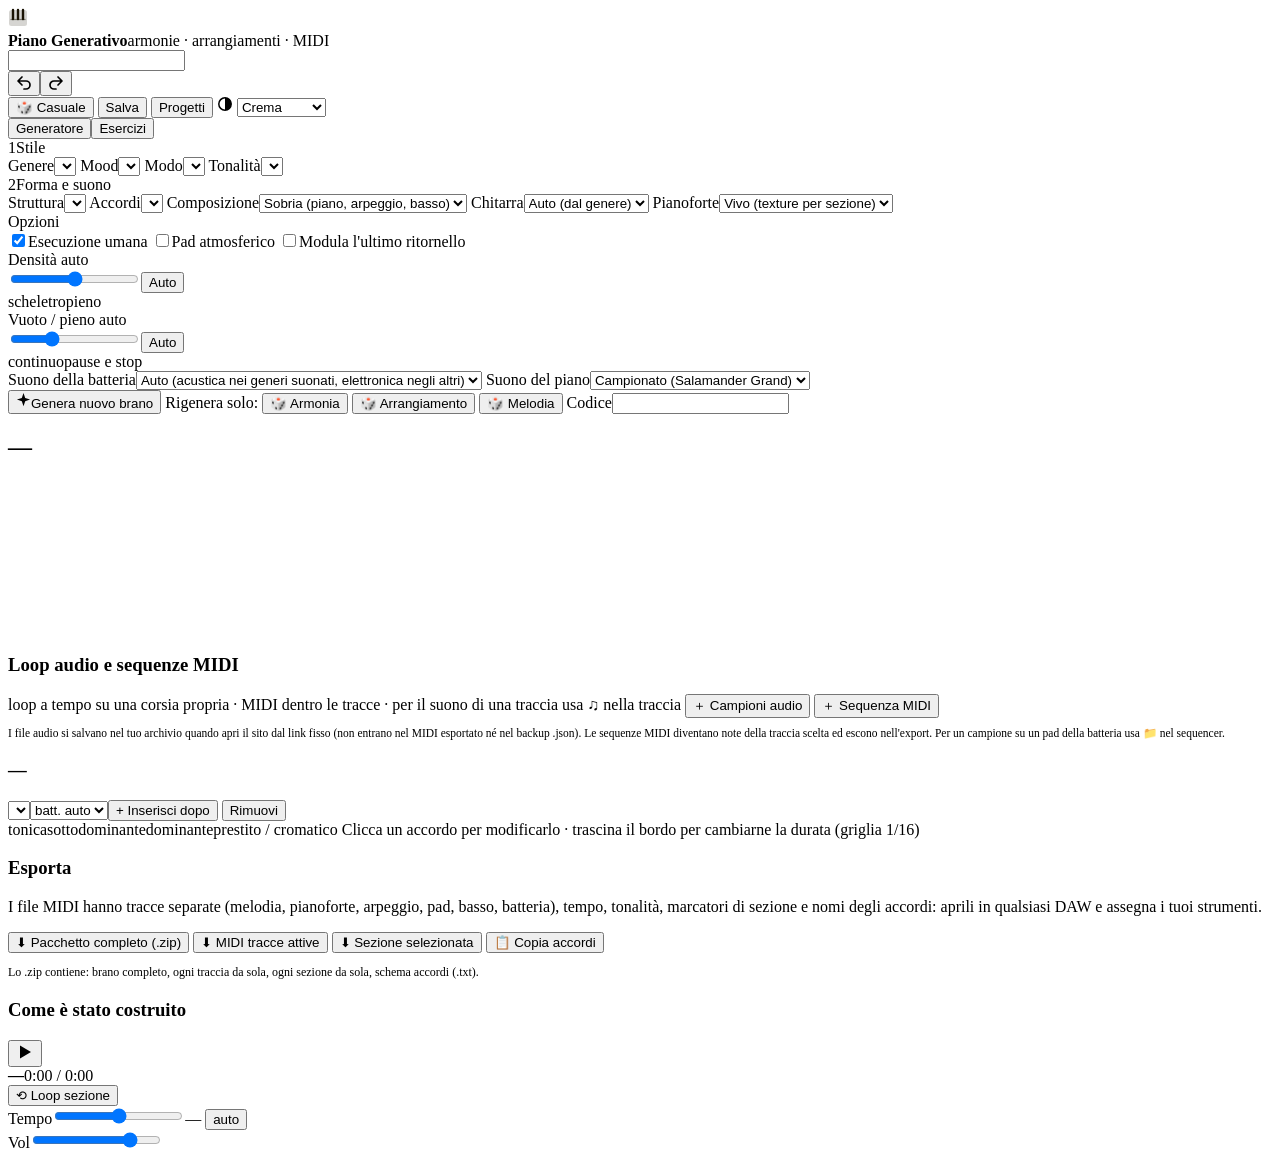
<file: piano/src/index.tpl.html>
<!DOCTYPE html>
<html lang="it">
<head>
<meta charset="UTF-8">
<meta name="viewport" content="width=device-width,initial-scale=1">
<title>Piano Generativo</title>
<meta name="description" content="Generatore di progressioni e arrangiamenti per pianoforte per genere e mood, con esportazione MIDI a tracce separate ed esercizi di armonia.">
<link rel="preconnect" href="https://fonts.googleapis.com">
<link rel="preconnect" href="https://fonts.gstatic.com" crossorigin>
<link href="https://fonts.googleapis.com/css2?family=Inter:wght@400;500;600;700;800&display=swap" rel="stylesheet">
<style>
/*@@CSS@@*/
</style>
</head>
<body>
<div id="errbox" hidden></div>
<script>
window.addEventListener('error',function(e){var b=document.getElementById('errbox');if(!b)return;b.hidden=false;
  b.textContent='Errore: '+(e.message||'sconosciuto')+(e.lineno?' (riga '+e.lineno+':'+e.colno+')':'')+(e.error&&e.error.stack?'\n'+e.error.stack.split('\n').slice(0,3).join('\n'):'');});
</script>

<header class="top"><div class="wrap">
  <div class="brand">
    <div class="logo"><svg width="20" height="20" viewBox="0 0 20 20" fill="none"><rect x="1" y="2" width="18" height="16" rx="2.5" fill="#1b1405" opacity=".18"/><path d="M5 2v9M10 2v9M15 2v9" stroke="#1b1405" stroke-width="2.4" stroke-linecap="round"/><path d="M2.5 11.5h15" stroke="#1b1405" stroke-width="1.2" opacity=".5"/></svg></div>
    <div class="brandtx"><b>Piano Generativo</b><span>armonie · arrangiamenti · MIDI</span></div>
  </div>
  <div class="proj" id="projBar">
    <input id="projName" spellcheck="false" aria-label="Nome del progetto">
    <span class="sstate" id="saveState"></span>
    <div class="hist"><button class="hb" id="undo" title="Indietro (Ctrl+Z)" aria-label="Indietro"><svg width="16" height="16" viewBox="0 0 16 16"><path d="M6 3 2 7l4 4M2.5 7H10a4 4 0 0 1 0 8H8" fill="none" stroke="currentColor" stroke-width="1.7" stroke-linecap="round" stroke-linejoin="round"/></svg></button><button class="hb" id="redo" title="Avanti (Ctrl+Shift+Z)" aria-label="Avanti"><svg width="16" height="16" viewBox="0 0 16 16"><path d="m10 3 4 4-4 4M13.5 7H6a4 4 0 0 0 0 8h2" fill="none" stroke="currentColor" stroke-width="1.7" stroke-linecap="round" stroke-linejoin="round"/></svg></button></div>
    <button class="btn sm primary" id="btnRandom" title="Tutto casuale: genere, mood, struttura, tonalità e un brano nuovo">🎲<span class="lbl"> Casuale</span></button>
    <button class="btn sm primary-soft" id="btnSave">Salva</button>
    <button class="btn sm ghost" id="btnProjects">Progetti</button>
    <label class="themesel" title="Tema"><svg width="16" height="16" viewBox="0 0 16 16"><circle cx="8" cy="8" r="6.2" fill="none" stroke="currentColor" stroke-width="1.5"/><path d="M8 1.8a6.2 6.2 0 0 1 0 12.4z" fill="currentColor"/></svg>
      <select id="theme" aria-label="Tema"><option value="crema">Crema</option><option value="bianco">Bianco</option><option value="salvia">Salvia</option><option value="tramonto">Tramonto</option><option value="grafite">Grafite</option><option value="notte">Notte</option><option value="auto">Automatico</option></select></label>
  </div>
  <nav class="tabs"><button class="on" data-tab="gen">Generatore</button><button data-tab="ex">Esercizi</button></nav>
</div></header>

<!-- ============ GENERATORE ============ -->
<main id="tab-gen" class="wrap">
  <section class="panel controls" aria-label="Parametri">
    <div class="cgroup"><div class="ghead"><span class="gnum">1</span>Stile</div><div class="cgrid">
      <label class="field"><span class="label">Genere</span><select id="genre"></select></label>
      <label class="field"><span class="label">Mood</span><select id="mood"></select></label>
      <label class="field"><span class="label">Modo</span><select id="mode"></select></label>
      <label class="field"><span class="label">Tonalità</span><select id="key"></select></label></div></div>
    <div class="cgroup"><div class="ghead"><span class="gnum">2</span>Forma e suono</div><div class="cgrid">
      <label class="field"><span class="label">Struttura</span><select id="structure"></select></label>
      <label class="field"><span class="label">Accordi</span><select id="color"></select></label>
      <label class="field" title="Sobria: solo pianoforte, arpeggio e basso (gli altri strati restano spenti, li accendi col tasto M). Ricca: tutti gli strati"><span class="label">Composizione</span><select id="arrMode"><option value="sobria">Sobria (piano, arpeggio, basso)</option><option value="ricca">Ricca (tutti gli strati)</option></select></label>
      <label class="field"><span class="label">Chitarra</span><select id="gtr"><option value="auto">Auto (dal genere)</option><option value="on">Sempre</option><option value="off">Mai</option></select></label>
      <label class="field"><span class="label">Pianoforte</span><select id="pstyle"><option value="live">Vivo (texture per sezione)</option><option value="classic">Classico (v3)</option></select></label>
      <div class="field"><span class="label">Opzioni</span><div class="toggles"><label class="toggle"><input type="checkbox" id="human" checked>Esecuzione umana</label>
        <label class="toggle"><input type="checkbox" id="pad">Pad atmosferico</label>
        <label class="toggle" title="Dall'ultimo ritornello in poi il brano sale di un tono"><input type="checkbox" id="modLast">Modula l'ultimo ritornello</label></div></div>
      <div class="field"><span class="label">Densità <span class="rv" id="densV">auto</span></span><div class="rng"><input type="range" id="densR" min="0" max="100" value="50" aria-label="Densità"><button class="btn sm ghost" id="densAuto" title="Torna al valore del genere e del mood">Auto</button></div><div class="rngl"><span>scheletro</span><span>pieno</span></div></div>
      <div class="field"><span class="label">Vuoto / pieno <span class="rv" id="spaceV">auto</span></span><div class="rng"><input type="range" id="spaceR" min="0" max="100" value="30" aria-label="Vuoto/pieno"><button class="btn sm ghost" id="spaceAuto" title="Torna al valore del genere e del mood">Auto</button></div><div class="rngl"><span>continuo</span><span>pause e stop</span></div></div>
      <label class="field"><span class="label">Suono della batteria</span><select id="drumKit"><option value="auto">Auto (acustica nei generi suonati, elettronica negli altri)</option><option value="acoustic">Acustica campionata</option><option value="synth">Elettronica (808)</option></select></label>
      <label class="field"><span class="label">Suono del piano</span><select id="sound"><option value="samp">Campionato (Salamander Grand)</option><option value="synth">Sintetico (leggero)</option></select></label></div></div>
    <div class="actions">
      <button class="btn primary" id="btnGen"><svg width="15" height="15" viewBox="0 0 16 16"><path fill="currentColor" d="M8 0l1.8 5.2L15 7l-5.2 1.8L8 14l-1.8-5.2L1 7l5.2-1.8z"/></svg>Genera nuovo brano</button>
      <span class="dim regenlab">Rigenera solo:</span>
      <button class="btn" data-re="h" title="Nuova armonia, stesso arrangiamento e melodia">🎲 Armonia</button>
      <button class="btn" data-re="a" title="Nuovi ritmi, arpeggi, basso e batteria">🎲 Arrangiamento</button>
      <button class="btn" data-re="m" title="Nuova melodia sugli stessi accordi">🎲 Melodia</button>
      <span class="spacer"></span>
      <label class="code"><span class="label">Codice</span><input type="text" id="code" spellcheck="false" title="Incolla un codice per rigenerare lo stesso brano"></label>
    </div>
  </section>

  <section class="panel songhead">
    <div><h2 id="songTitle">—</h2><div class="chips" id="chips"></div></div>
  </section>

  <section class="panel arr" aria-label="Arrangiamento">
    <div class="lanes-head" id="laneHead"></div>
    <div class="arr-scroll" id="arrScroll"><canvas id="arr"></canvas></div>
  </section>

  <section class="panel pads" id="padPanel" hidden>
    <div class="padhead"><h3>Batteria · sequencer</h3><span class="muted" id="padInfo"></span><span class="spacer"></span>
      <label class="seqres">Griglia <select id="seqRes"><option value="16">1/16</option><option value="24">terzine (1/16T)</option><option value="32">1/32</option></select></label><button class="btn sm primary-soft" id="seqNew" title="Un groove completamente nuovo per tutto il brano">🎲 Nuovo groove</button><button class="ib" id="padClose" title="Chiudi">✕</button></div>
    <div class="seqwrap"><div class="seq" id="padGrid"></div></div>
    <p class="dim" style="font-size:11.5px;margin-top:8px">Ogni casella è un sedicesimo (1 e &amp; a); con la griglia puoi passare a terzine o trentaduesimi. Clic su una cella: forte → ghost → roll ×2 → ×3 → ×4 → vuota. Le celle scritte a mano sostituiscono la figura generata di quel pad nella sezione (✎ per tornare al generato). Il 🎲 di riga rigenera solo quel pad.</p>
  </section>

  <section class="panel smppanel">
    <div class="padhead"><h3>Loop audio e sequenze MIDI</h3><span class="muted">loop a tempo su una corsia propria · MIDI dentro le tracce · per il suono di una traccia usa ♫ nella traccia</span><span class="spacer"></span>
      <button class="btn sm" id="smpAudio" title="Uno o più file audio: entrano dalla sezione selezionata, a tempo">＋ Campioni audio</button>
      <button class="btn sm" id="smpMidi" title="Un file .mid: le note entrano in una traccia">＋ Sequenza MIDI</button>
      <input type="file" id="smpAudioF" accept="audio/*" multiple hidden><input type="file" id="smpMidiF" accept=".mid,.midi,audio/midi" hidden><input type="file" id="padSmpF" accept="audio/*" hidden><input type="file" id="sndF" accept="audio/*" hidden></div>
    <div id="smpList"></div>
    <p class="dim" style="font-size:11.5px;margin-top:8px">I file audio si salvano nel tuo archivio quando apri il sito dal link fisso (non entrano nel MIDI esportato né nel backup .json). Le sequenze MIDI diventano note della traccia scelta ed escono nell'export. Per un campione su un pad della batteria usa 📁 nel sequencer.</p>
  </section>

  <section class="panel secpanel">
    <div class="sechead"><h3 id="secTitle">—</h3><span class="muted" id="secInfo"></span><span class="spacer"></span>
      <div class="secact"><select id="addType" aria-label="Tipo di sezione"></select><select id="addLen" aria-label="Battute" title="Lunghezza della sezione da inserire"><option value="">batt. auto</option><option>2</option><option>4</option><option>8</option><option>12</option><option>16</option></select><button class="btn sm" id="addSec">+ Inserisci dopo</button>
      <button class="btn sm ghost" id="delSec" title="Rimuovi questa sezione">Rimuovi</button></div></div>
    <div class="secchar" id="secChar"></div>
    <div class="regen" id="regenSec"></div>
    <div class="tlwrap"><div class="tlbars" id="tlBars"></div><div class="tl" id="tl"></div></div>
    <div class="tllegend"><span><i class="fT"></i>tonica</span><span><i class="fS"></i>sottodominante</span><span><i class="fD"></i>dominante</span><span><i class="fB"></i>prestito / cromatico</span>
      <span class="spacer"></span><span class="dim">Clicca un accordo per modificarlo · trascina il bordo per cambiarne la durata (griglia 1/16)</span></div>
  </section>

  <div class="grid2">
    <section class="panel pad export">
      <h3>Esporta</h3>
      <p class="muted">I file MIDI hanno tracce separate (melodia, pianoforte, arpeggio, pad, basso, batteria), tempo, tonalità, marcatori di sezione e nomi degli accordi: aprili in qualsiasi DAW e assegna i tuoi strumenti.</p>
      <div class="row">
        <button class="btn primary" id="expZip">⬇ Pacchetto completo (.zip)</button>
        <button class="btn" id="expMidi">⬇ MIDI tracce attive</button>
        <button class="btn" id="expSec">⬇ Sezione selezionata</button>
        <button class="btn" id="expCopy">📋 Copia accordi</button>
      </div>
      <p class="dim" style="font-size:12px">Lo .zip contiene: brano completo, ogni traccia da sola, ogni sezione da sola, schema accordi (.txt).</p>
    </section>
    <section class="panel pad how">
      <h3>Come è stato costruito</h3>
      <p class="muted" id="genreDesc" style="font-size:13px;margin-top:6px"></p>
      <ul id="howList"></ul>
    </section>
  </div>
</main>

<!-- ============ ESERCIZI ============ -->
<main id="tab-ex" class="wrap" hidden>
  <div class="exlay">
    <section class="panel"><div class="exlist" id="exList"></div></section>
    <section class="panel exmain" id="exMain"></section>
  </div>
</main>

<footer class="transport" id="transport"><div class="tprog" id="tprog"></div><div class="wrap">
  <button class="play" id="play" aria-label="Play"><svg id="playIc" width="18" height="18" viewBox="0 0 18 18"><path fill="currentColor" d="M4 2.5v13l11-6.5z"/></svg></button>
  <div class="pos"><b id="posSec">—</b><span id="posTime">0:00 / 0:00</span></div>
  <button class="btn sm ghost" id="loopBtn" title="Ripeti solo la sezione selezionata (L)">⟲<span class="lt"> Loop sezione</span></button>
  <div class="tctl"><span class="lt">Tempo</span><input type="range" id="bpm" min="50" max="190"><span class="bpm" id="bpmv">—</span>
    <button class="btn sm ghost lt" id="bpmAuto" title="Torna al tempo suggerito">auto</button></div>
  <div class="tctl vol"><span>Vol</span><input type="range" id="vol" min="0" max="100" value="80"></div>
</div></footer>
<div class="toast" id="toast"></div>
<div class="pop feelpop" id="feelPop" hidden><div class="parrow"></div><div id="feelBody"></div></div>
<div class="pop" id="pop" hidden role="dialog" aria-label="Modifica accordo"><div class="parrow" id="parrow"></div><div id="popBody"></div></div>
<div class="modal" id="modal" hidden><div class="mbox" role="dialog" aria-modal="true"><div class="mhead"><h3 id="mTitle"></h3><button class="ib" id="mClose" aria-label="Chiudi">✕</button></div><div class="mbody" id="mBody"></div></div></div>

<script>
/*@@ENGINE@@*/
</script>
<script>
/*@@SYNTH@@*/
</script>
<script>
/*@@APP@@*/
</script>
<script>
/*@@EX@@*/
</script>
</body>
</html>
</file>
